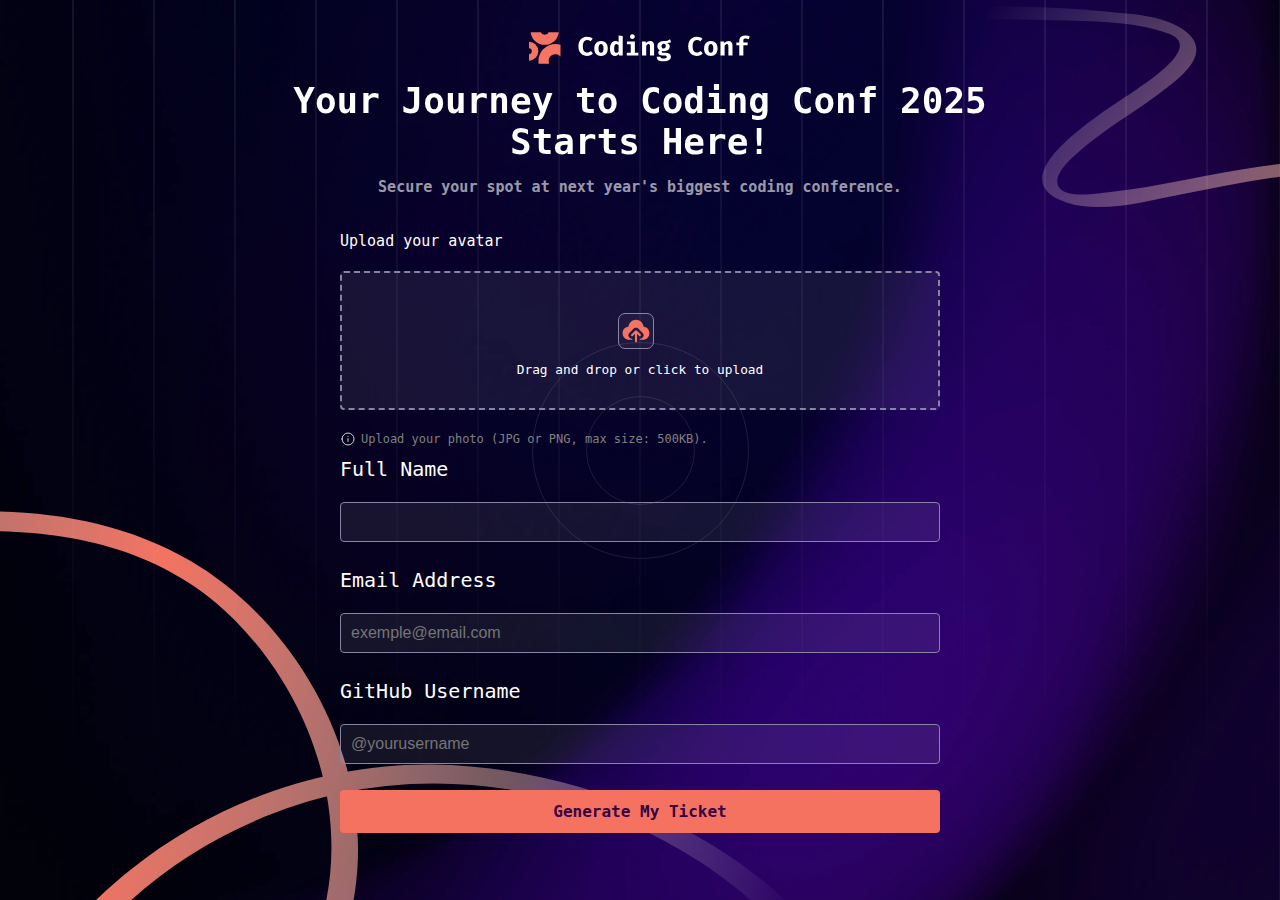
<file: index.html>
<!DOCTYPE html>
<html lang="ptbr">
<head>
    <meta charset="UTF-8">
    <meta name="viewport" content="width=device-width, initial-scale=1.0">
    <title>Coding Conf - Ticket</title>
    <link rel="icon" type="image/x-icon" href="assets\images\logo-mark.svg">
    <link rel="stylesheet" href="style.css">
</head>
<body>
    <header>
        <img src="assets/images/logo-full.svg" alt="Logo" class="logo" />
    </header>
    <div class="title-container">
        <h1 id="mainTitle">Your Journey to Coding Conf 2025 Starts Here!</h1>
        <h2 id="subTitle" class="visually-hidden">Secure your spot at next year's biggest coding conference.</h2>
    </div>
    <div class="container">
        <form id="ticketForm" aria-labelledby="formTitle">

            <div class="label-input">
                <label class="uploadavatar">Upload your avatar</label>
                <div class="upload-container">
                    <label for="avatar" class="file-upload">
                        <img src="assets/images/icon-upload.svg" alt="Upload Avatar" class="upload-icon" id="uploadIcon" />
                    </label>
                    <input type="file" id="avatar" accept="image/*" required aria-describedby="avatarHint" style="display: none;">
                    <small id="avatarHint" class="hint">Drag and drop or click to upload</small>
                    <span class="error" id="avatarError" aria-live="assertive"></span>
                    
                    <!-- Preview container (hidden by default) -->
                    <div id="imagePreviewContainer" class="image-preview-container" style="display: none;">
                        <img id="imagePreview" class="image-preview" />
                        <button type="button" id="changeImageBtn" class="change-image-btn">Change Image</button>
                    </div>
                </div>
                <div class="upload-info">
                    <img src="assets/images/icon-info.svg" alt="Info Icon" class="info-icon" />
                    <small class="info-text">Upload your photo (JPG or PNG, max size: 500KB).</small>
                </div>
            </div>
            <div class="label-input">
                <label for="name">Full Name</label>
                <input type="text" id="name" required aria-describedby="nameHint">
                <span class="error" id="nameError" aria-live="assertive"></span>
            </div>
            <div class="label-input">
                <label for="email">Email Address</label>
                <input type="email" id="email" required aria-describedby="emailHint" placeholder="exemple@email.com">
                <span class="error" id="emailError" aria-live="assertive"></span>
            </div>
            <div class="label-input">
                <label for="github">GitHub Username</label>
                <input type="text" id="github" required aria-describedby="githubHint" placeholder="@yourusername">
                <span class="error" id="githubError" aria-live="assertive"></span>
            </div>


            <button type="submit" class="generate-ticket">Generate My Ticket</button>
        </form>

        <div id="ticket" class="ticket" style="display: none;">
            <div class="ticket-info">
                <div class="info-dir">
                    <p class="ticket-number">#121212</p>
                </div>
                <div class="info-esq">
                    <div class="info-cim">
                        <img src="assets/images/logo-full.svg" alt="Logo" class="ticket-logo" />
                        <p class="austin-tx">Jan 31, 2025 / Austin, TX</p>
                    </div>
                    <div class="info-baix">
                        <div class="info-baix-esq">
                            <img id="ticketAvatar" src="assets/images/icon-github.svg" alt="Avatar" class="avatar" />
                        </div>
                        <div class="info-baix-dir">
                            <div class="ticket-name">
                                <p id="ticketName">Yan Teste</p>
                            </div>
                            <div ckass="ticket-github">
                                <div class="github-icon">
                                    <img src="assets/images/icon-github.svg" alt="Github Logo" class="github-logo">
                                </div>
                                <div class="github-line">
                                    <p id="ticketGithub"></p>
                                </div>
                            </div>
                        </div>
                    </div>
                </div>
            </div>
        </div>
        </div>
    </div>
    <script src="script.js"></script>
</body>
</html>
</file>
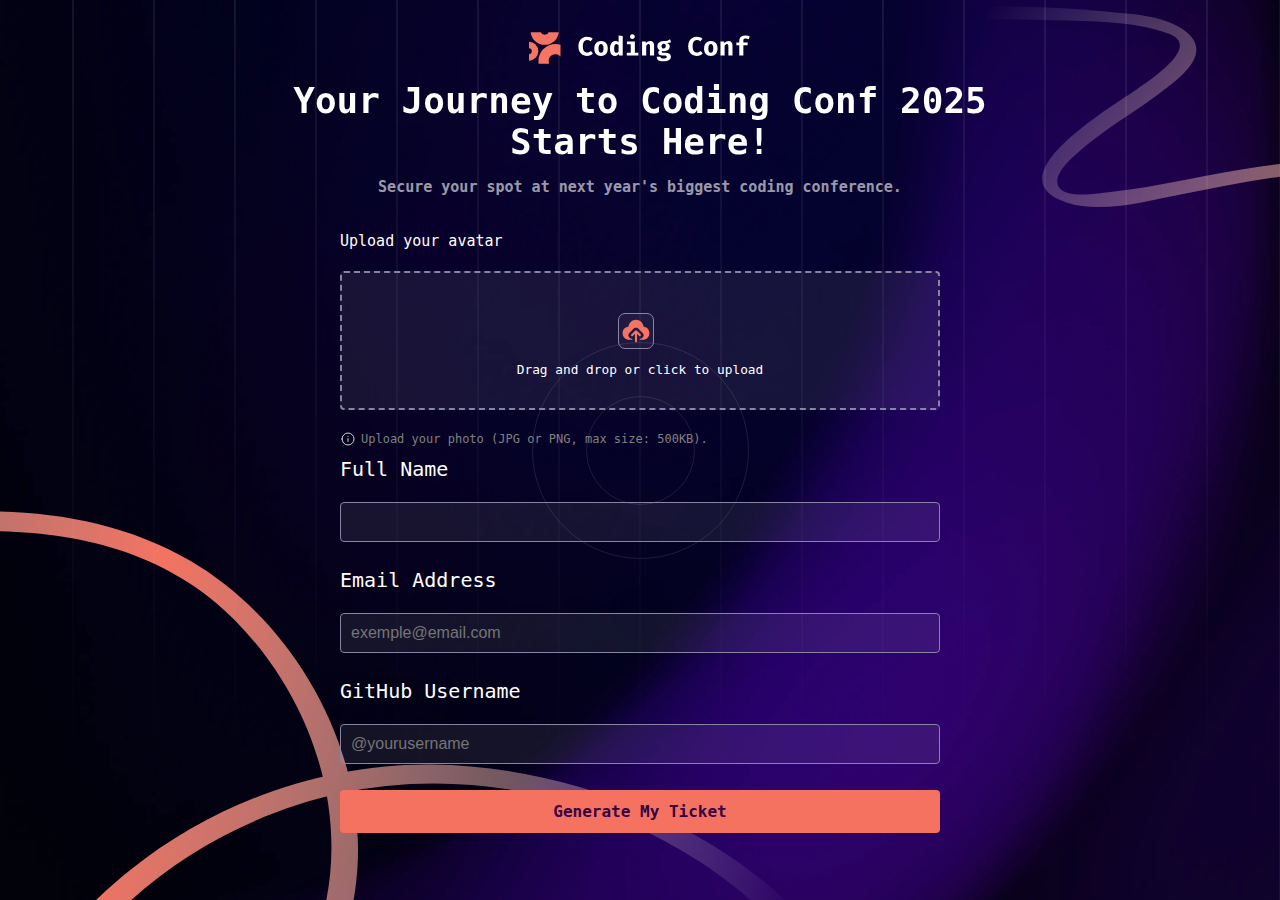
<file: pages/index.html>
<!DOCTYPE html>
<html lang="ptbr">
<head>
    <meta charset="UTF-8">
    <meta name="viewport" content="width=device-width, initial-scale=1.0">
    <title>Coding Conf - Ticket</title>
    <link rel="icon" type="image/x-icon" href="..\assets\images\logo-mark.svg">
    <link rel="stylesheet" href="style.css">
</head>
<body>
    <header>
        <img src="../assets/images/logo-full.svg" alt="Logo" class="logo" />
    </header>
    <div class="title-container">
        <h1 id="mainTitle">Your Journey to Coding Conf 2025 Starts Here!</h1>
        <h2 id="subTitle" class="visually-hidden">Secure your spot at next year's biggest coding conference.</h2>
    </div>
    <div class="container">
        <form id="ticketForm" aria-labelledby="formTitle">

            <div class="label-input">
                <label class="uploadavatar">Upload your avatar</label>
                <div class="upload-container">
                    <label for="avatar" class="file-upload">
                        <img src="../assets/images/icon-upload.svg" alt="Upload Avatar" class="upload-icon" id="uploadIcon" />
                    </label>
                    <input type="file" id="avatar" accept="image/*" required aria-describedby="avatarHint" style="display: none;">
                    <small id="avatarHint" class="hint">Drag and drop or click to upload</small>
                    <span class="error" id="avatarError" aria-live="assertive"></span>
                    
                    <!-- Preview container (hidden by default) -->
                    <div id="imagePreviewContainer" class="image-preview-container" style="display: none;">
                        <img id="imagePreview" class="image-preview" />
                        <button type="button" id="changeImageBtn" class="change-image-btn">Change Image</button>
                    </div>
                </div>
                <div class="upload-info">
                    <img src="../assets/images/icon-info.svg" alt="Info Icon" class="info-icon" />
                    <small class="info-text">Upload your photo (JPG or PNG, max size: 500KB).</small>
                </div>
            </div>
            <div class="label-input">
                <label for="name">Full Name</label>
                <input type="text" id="name" required aria-describedby="nameHint">
                <span class="error" id="nameError" aria-live="assertive"></span>
            </div>
            <div class="label-input">
                <label for="email">Email Address</label>
                <input type="email" id="email" required aria-describedby="emailHint" placeholder="exemple@email.com">
                <span class="error" id="emailError" aria-live="assertive"></span>
            </div>
            <div class="label-input">
                <label for="github">GitHub Username</label>
                <input type="text" id="github" required aria-describedby="githubHint" placeholder="@yourusername">
                <span class="error" id="githubError" aria-live="assertive"></span>
            </div>


            <button type="submit" class="generate-ticket">Generate My Ticket</button>
        </form>

        <div id="ticket" class="ticket" style="display: none;">
            <div class="ticket-info">
                <div class="info-dir">
                    <p class="ticket-number">#121212</p>
                </div>
                <div class="info-esq">
                    <div class="info-cim">
                        <img src="../assets/images/logo-full.svg" alt="Logo" class="ticket-logo" />
                        <p class="austin-tx">Jan 31, 2025 / Austin, TX</p>
                    </div>
                    <div class="info-baix">
                        <div class="info-baix-esq">
                            <img id="ticketAvatar" src="../assets/images/icon-github.svg" alt="Avatar" class="avatar" />
                        </div>
                        <div class="info-baix-dir">
                            <div class="ticket-name">
                                <p id="ticketName">Yan Teste</p>
                            </div>
                            <div ckass="ticket-github">
                                <div class="github-icon">
                                    <img src="../assets/images/icon-github.svg" alt="Github Logo" class="github-logo">
                                </div>
                                <div class="github-line">
                                    <p id="ticketGithub"></p>
                                </div>
                            </div>
                        </div>
                    </div>
                </div>
            </div>
        </div>
        </div>
    </div>
    <script src="script.js"></script>
</body>
</html>
</file>
<file: style.css>
@import url('https://fonts.google.com/specimen/Inconsolata');

* {
    margin: 0;
    padding: 0;
    box-sizing: border-box;
}

body {
    display: flex;
    flex-direction: column;
    padding-top: 2rem;
    gap: 1rem;
    width: 100%;
    align-items: center;
    font-family: 'Inconsolata', monospace;
    background-color: hsl(0, 0%, 100%);
    color: hsl(0, 0%, 100%);
    background-image: url("assets/images/background-desktop.png");
    background-size: cover;
    background-repeat: no-repeat;
    background-position: center;
    background-image:
        url("assets/images/pattern-lines.svg"),
        url("assets/images/pattern-squiggly-line-top.svg"),
        url("assets/images/pattern-circle.svg"),
        url("assets/images/pattern-squiggly-line-bottom-desktop.svg"),
        url("assets/images/background-desktop.png");
    background-position: top center, top right, center, bottom left, center;
    background-repeat: repeat, no-repeat, no-repeat, no-repeat;
    background-attachment: fixed;
    background-size: auto, auto, auto, auto, cover;
    min-height: 100vh;
    height: fit-content;


}

header {
    display: flex;
    width: 100%;
    height: fit-content;
    justify-content: center;
}

.logo {
    display: flex;
    width: auto;
    height: 2rem;
}

.title-container {
    display: flex;
    flex-direction: column;
    gap: 1rem;
    width: 80%;
    max-width: 800px;
    text-align: center;
}

.title-container h1 {
    font-size: 36px;
    color: hsl(0, 0%, 100%);
    background: linear-gradient(90deg, hsl(0, 0%, 100%), hsl(0, 0%, 100%));
    -webkit-background-clip: text;
    -webkit-text-fill-color: transparent;
}

.container {
    display: flex;
    justify-content: center;
    width: 50%;
    max-width: 600px;
    background: hsla(252, 6%, 83%, 0);
    border-radius: 8px;
    box-shadow: 0 2px 10px rgba(0, 0, 0, 0);
}

.container>form {
    display: flex;
    flex-direction: column;
    width: 100%;
}

/* Mobile */
@media (max-width: 500px) {
    .title-container {
        width: 90%;
    }

    .container {
        width: 90%;
    }
}

/* Tablet */
@media (min-width: 500px) and (max-width: 876px) {
    .title-container {
        width: 80%;
    }

    .container {
        width: 70%;
    }
}

.invisible {
    display: none; /* Classe para ocultar o container */
}

.file-upload {
    display: flex;
    align-items: center;
    cursor: pointer; /* Muda o cursor para indicar que é clicável */
}

.upload-icon {
    width: 36px; /* Ajuste o tamanho conforme necessário */
    height: 36px; /* Ajuste o tamanho conforme necessário */
    margin-right: 8px; /* Espaço entre a imagem e o texto */
    border: 1px solid hsl(245, 15%, 58%); /* Borda tracejada */
    border-radius: 7px; /* Bordas arredondadas */
    background: hsla(252, 6%, 83%, 0.041); /* Cor sólida */
}

.uploadavatar{
    font-size: 15px;
}


h1 {
    text-align: center;
    font-size: 36px;
    color: hsl(0, 0%, 100%);
}

h2 {
    font-size: 15px;
    text-align: center;
    margin-bottom: 10px;
    color: hsla(0, 0%, 100%, 0.616);

}

label {
    display: block;
    margin: 10px 0 5px;
    font-size: 20px;
}

.label-input {
    display: flex;
    flex-direction: column;
    gap: 1rem;
}

.upload-container {
    border: 2px dashed hsl(245, 15%, 58%);
    border-radius: 4px;
    padding: 5%;
    text-align: center;
    background-color: hsla(0, 0%, 100%, 0.075);
    color: hsl(245, 19%, 35%);
    display: block;
    width: 100%;
}

.upload-container label {
    display: block; /* Faz o label ocupar toda a largura */
    margin-bottom: 5px; /* Espaçamento abaixo do label */
}

.upload-container input[type="file"] {
    display: block; /* Faz o input ocupar toda a largura */
    margin: 0 auto; /* Centraliza o input */
    cursor: pointer; /* Muda o cursor para indicar que é clicável */
}

.upload-info {
    display: flex; /* Usar flexbox para alinhar o ícone e o texto */
    align-items: center; /* Alinha verticalmente o ícone e o texto */
    margin-top: 5px; /* Espaçamento acima do texto informativo */
    
}

.info-icon {
    width: 16px; /* Largura do ícone */
    height: 16px; /* Altura do ícone */
    margin-right: 5px; /* Espaçamento à direita do ícone */
}

.info-text {
    color: gray; /* Cor do texto */
    font-size: 12px; /* Tamanho da fonte do texto */
}

input[type="text"],
input[type="email"],
input[type="file"] {
    width: 100%;
    padding: 10px;
    border: 1px solid hsl(245, 15%, 58%); /* Cor da borda para campos de texto */
    border-radius: 4px;
    font-size: 16px;
    background-color: hsla(0, 0%, 100%, 0.075); /* Cor de fundo branca */
    color: hsl(0, 0%, 100%); /* Cor do texto */
}

input[type="text"]:focus,
input[type="email"]:focus,
input[type="file"]:focus {
    border-color: hsl(7, 88%, 67%); /* Cor da borda ao focar */
    outline: none; /* Remover o contorno padrão */
}

button.generate-ticket {
    width: 100%;
    padding: 10px;
    margin-top: 10px; /* Margem superior para separar do último campo de texto */
    border: 2px solid hsla(7, 88%, 67%, 0); /* Cor da borda específica para o botão de gerar ticket */
    border-radius: 4px;
    font-size: 16px;
    background-color: hsl(7, 88%, 67%); /* Cor de fundo do botão */
    color: hsl(288, 100%, 13%); /* Cor do texto do botão */
    font-weight: bold;
    font-family:'Inconsolata', monospace;
    cursor: pointer; /* Muda o cursor para indicar que é clicável */
    opacity: 1; /* Garantir que a opacidade seja 1 (totalmente opaco) */
}

button.generate-ticket:hover,
button.generate-ticket:focus {
    background-color: hsl(7, 71%, 60%); /* Cor de fundo ao passar o mouse ou focar */
}
.error {
    color: hsl(248, 70%, 10%);
    font-size: 0.9em;
}

.hint {
    font-size: 0.8em;
    color: hsl(0, 0%, 100%);
}

.ticket {
    display: flex;
    flex-direction: column;
    background-image: url("assets/images/pattern-ticket.svg");
    background-position: center;
    background-repeat: no-repeat;
    background-size: contain;
    width: 100%; /* ou a largura desejada */
    aspect-ratio: 900/420;
    padding: 1rem;
}

.ticket-info {
    width: 100%;
    height: 100%;
    display: flex;
    flex-direction: row-reverse;
    justify-content: start;
    z-index: 1;
}

.info-dir {
    display: flex;
    align-items: center;
}

.info-esq {
    display: flex;
    flex-direction: column;
    width: 90%;
    height: 100%;
    font-family: 'Inconsolata', monospace;
}

.ticket-number {
    width: fit-content;
    height: fit-content;
    rotate: -90deg;
}

.info-baix {
    display: flex;
    flex-direction: row;
    justify-content: flex-start;
    align-items: flex-end;
    width: 100%;
    height: 50%;
}

.avatar {
    width: 100%;
    height: 100%;
    border-radius: 20%;
    /* Remova as transformações */
}

.info-baix-esq{
    display: flex;
    justify-content: center;
    align-items: center;
    width: auto;
    height: 4rem;
}

.info-baix-dir{
    display: flex;
    width: 100%;
    height: 4rem;
    flex-direction: column;
    justify-content: center;
    padding: 0.5rem;
}
.info-cim{
    display: flex;
    flex-direction: column;
    align-items: flex-start;
    width: 100%;
    height: 50%;
}

.austin-tx{
    width: 100%;
    margin-top: 10px;
    font-size: smaller;
    text-align: left;
}

.highlight-name {
    background: linear-gradient(90deg, hsl(7, 86%, 67%), hsl(0, 0%, 100%));
    -webkit-background-clip: text;
    -webkit-text-fill-color: transparent;
    background-clip: text;
    text-fill-color: transparent;
    font-weight: bold;
}

.highlight-email {
    color: hsl(7, 71%, 60%); /* Cor para o e-mail */
    font-style: italic; /* Itálico para o e-mail */
}

.ticket-logo{
    width: auto;
    height: 1.5rem;
}
/* Image preview styles */
.image-preview-container {
    display: flex;
    flex-direction: column;
    align-items: center;
    gap: 10px;
    margin-top: 10px;
}

.image-preview {
    max-width: 100px;
    max-height: 100px;
    border-radius: 4px;
    border: 1px solid hsl(245, 15%, 58%);
}

.change-image-btn {
    background: none;
    border: 1px solid hsl(245, 15%, 58%);
    color: hsl(0, 0%, 100%);
    padding: 5px 10px;
    border-radius: 4px;
    cursor: pointer;
    font-family: 'Inconsolata', monospace;
    font-size: 12px;
}

.change-image-btn:hover {
    background-color: hsla(0, 0%, 100%, 0.1);
}
</file>
<file: pages/style.css>
@import url('https://fonts.google.com/specimen/Inconsolata');

* {
    margin: 0;
    padding: 0;
    box-sizing: border-box;
}

body {
    display: flex;
    flex-direction: column;
    padding-top: 2rem;
    gap: 1rem;
    width: 100%;
    align-items: center;
    font-family: 'Inconsolata', monospace;
    background-color: hsl(0, 0%, 100%);
    color: hsl(0, 0%, 100%);
    background-image: url("../assets/images/background-desktop.png");
    background-size: cover;
    background-repeat: no-repeat;
    background-position: center;
    background-image:
        url("../assets/images/pattern-lines.svg"),
        url("../assets/images/pattern-squiggly-line-top.svg"),
        url("../assets/images/pattern-circle.svg"),
        url("../assets/images/pattern-squiggly-line-bottom-desktop.svg"),
        url("../assets/images/background-desktop.png");
    background-position: top center, top right, center, bottom left, center;
    background-repeat: repeat, no-repeat, no-repeat, no-repeat;
    background-attachment: fixed;
    background-size: auto, auto, auto, auto, cover;
    min-height: 100vh;
    height: fit-content;


}

header {
    display: flex;
    width: 100%;
    height: fit-content;
    justify-content: center;
}

.logo {
    display: flex;
    width: auto;
    height: 2rem;
}

.title-container {
    display: flex;
    flex-direction: column;
    gap: 1rem;
    width: 80%;
    max-width: 800px;
    text-align: center;
}

.title-container h1 {
    font-size: 36px;
    color: hsl(0, 0%, 100%);
    background: linear-gradient(90deg, hsl(0, 0%, 100%), hsl(0, 0%, 100%));
    -webkit-background-clip: text;
    -webkit-text-fill-color: transparent;
}

.container {
    display: flex;
    justify-content: center;
    width: 50%;
    max-width: 600px;
    background: hsla(252, 6%, 83%, 0);
    border-radius: 8px;
    box-shadow: 0 2px 10px rgba(0, 0, 0, 0);
}

.container>form {
    display: flex;
    flex-direction: column;
    width: 100%;
}

/* Mobile */
@media (max-width: 500px) {
    .title-container {
        width: 90%;
    }

    .container {
        width: 90%;
    }
}

/* Tablet */
@media (min-width: 500px) and (max-width: 876px) {
    .title-container {
        width: 80%;
    }

    .container {
        width: 70%;
    }
}

.invisible {
    display: none; /* Classe para ocultar o container */
}

.file-upload {
    display: flex;
    align-items: center;
    cursor: pointer; /* Muda o cursor para indicar que é clicável */
}

.upload-icon {
    width: 36px; /* Ajuste o tamanho conforme necessário */
    height: 36px; /* Ajuste o tamanho conforme necessário */
    margin-right: 8px; /* Espaço entre a imagem e o texto */
    border: 1px solid hsl(245, 15%, 58%); /* Borda tracejada */
    border-radius: 7px; /* Bordas arredondadas */
    background: hsla(252, 6%, 83%, 0.041); /* Cor sólida */
}

.uploadavatar{
    font-size: 15px;
}


h1 {
    text-align: center;
    font-size: 36px;
    color: hsl(0, 0%, 100%);
}

h2 {
    font-size: 15px;
    text-align: center;
    margin-bottom: 10px;
    color: hsla(0, 0%, 100%, 0.616);

}

label {
    display: block;
    margin: 10px 0 5px;
    font-size: 20px;
}

.label-input {
    display: flex;
    flex-direction: column;
    gap: 1rem;
}

.upload-container {
    border: 2px dashed hsl(245, 15%, 58%);
    border-radius: 4px;
    padding: 5%;
    text-align: center;
    background-color: hsla(0, 0%, 100%, 0.075);
    color: hsl(245, 19%, 35%);
    display: block;
    width: 100%;
}

.upload-container label {
    display: block; /* Faz o label ocupar toda a largura */
    margin-bottom: 5px; /* Espaçamento abaixo do label */
}

.upload-container input[type="file"] {
    display: block; /* Faz o input ocupar toda a largura */
    margin: 0 auto; /* Centraliza o input */
    cursor: pointer; /* Muda o cursor para indicar que é clicável */
}

.upload-info {
    display: flex; /* Usar flexbox para alinhar o ícone e o texto */
    align-items: center; /* Alinha verticalmente o ícone e o texto */
    margin-top: 5px; /* Espaçamento acima do texto informativo */
    
}

.info-icon {
    width: 16px; /* Largura do ícone */
    height: 16px; /* Altura do ícone */
    margin-right: 5px; /* Espaçamento à direita do ícone */
}

.info-text {
    color: gray; /* Cor do texto */
    font-size: 12px; /* Tamanho da fonte do texto */
}

input[type="text"],
input[type="email"],
input[type="file"] {
    width: 100%;
    padding: 10px;
    border: 1px solid hsl(245, 15%, 58%); /* Cor da borda para campos de texto */
    border-radius: 4px;
    font-size: 16px;
    background-color: hsla(0, 0%, 100%, 0.075); /* Cor de fundo branca */
    color: hsl(0, 0%, 100%); /* Cor do texto */
}

input[type="text"]:focus,
input[type="email"]:focus,
input[type="file"]:focus {
    border-color: hsl(7, 88%, 67%); /* Cor da borda ao focar */
    outline: none; /* Remover o contorno padrão */
}

button.generate-ticket {
    width: 100%;
    padding: 10px;
    margin-top: 10px; /* Margem superior para separar do último campo de texto */
    border: 2px solid hsla(7, 88%, 67%, 0); /* Cor da borda específica para o botão de gerar ticket */
    border-radius: 4px;
    font-size: 16px;
    background-color: hsl(7, 88%, 67%); /* Cor de fundo do botão */
    color: hsl(288, 100%, 13%); /* Cor do texto do botão */
    font-weight: bold;
    font-family:'Inconsolata', monospace;
    cursor: pointer; /* Muda o cursor para indicar que é clicável */
    opacity: 1; /* Garantir que a opacidade seja 1 (totalmente opaco) */
}

button.generate-ticket:hover,
button.generate-ticket:focus {
    background-color: hsl(7, 71%, 60%); /* Cor de fundo ao passar o mouse ou focar */
}
.error {
    color: hsl(248, 70%, 10%);
    font-size: 0.9em;
}

.hint {
    font-size: 0.8em;
    color: hsl(0, 0%, 100%);
}

.ticket {
    display: flex;
    flex-direction: column;
    background-image: url("../assets/images/pattern-ticket.svg");
    background-position: center;
    background-repeat: no-repeat;
    background-size: contain;
    width: 100%; /* ou a largura desejada */
    aspect-ratio: 900/420;
    padding: 1rem;
}

.ticket-info {
    width: 100%;
    height: 100%;
    display: flex;
    flex-direction: row-reverse;
    justify-content: start;
    z-index: 1;
}

.info-dir {
    display: flex;
    align-items: center;
}

.info-esq {
    display: flex;
    flex-direction: column;
    width: 90%;
    height: 100%;
    font-family: 'Inconsolata', monospace;
}

.ticket-number {
    width: fit-content;
    height: fit-content;
    rotate: -90deg;
}

.info-baix {
    display: flex;
    flex-direction: row;
    justify-content: flex-start;
    align-items: flex-end;
    width: 100%;
    height: 50%;
}

.avatar {
    width: 100%;
    height: 100%;
    border-radius: 20%;
    /* Remova as transformações */
}

.info-baix-esq{
    display: flex;
    justify-content: center;
    align-items: center;
    width: auto;
    height: 4rem;
}

.info-baix-dir{
    display: flex;
    width: 100%;
    height: 4rem;
    flex-direction: column;
    justify-content: center;
    padding: 0.5rem;
}
.info-cim{
    display: flex;
    flex-direction: column;
    align-items: flex-start;
    width: 100%;
    height: 50%;
}

.austin-tx{
    width: 100%;
    margin-top: 10px;
    font-size: smaller;
    text-align: left;
}

.highlight-name {
    background: linear-gradient(90deg, hsl(7, 86%, 67%), hsl(0, 0%, 100%));
    -webkit-background-clip: text;
    -webkit-text-fill-color: transparent;
    background-clip: text;
    text-fill-color: transparent;
    font-weight: bold;
}

.highlight-email {
    color: hsl(7, 71%, 60%); /* Cor para o e-mail */
    font-style: italic; /* Itálico para o e-mail */
}

.ticket-logo{
    width: auto;
    height: 1.5rem;
}
/* Image preview styles */
.image-preview-container {
    display: flex;
    flex-direction: column;
    align-items: center;
    gap: 10px;
    margin-top: 10px;
}

.image-preview {
    max-width: 100px;
    max-height: 100px;
    border-radius: 4px;
    border: 1px solid hsl(245, 15%, 58%);
}

.change-image-btn {
    background: none;
    border: 1px solid hsl(245, 15%, 58%);
    color: hsl(0, 0%, 100%);
    padding: 5px 10px;
    border-radius: 4px;
    cursor: pointer;
    font-family: 'Inconsolata', monospace;
    font-size: 12px;
}

.change-image-btn:hover {
    background-color: hsla(0, 0%, 100%, 0.1);
}
</file>
